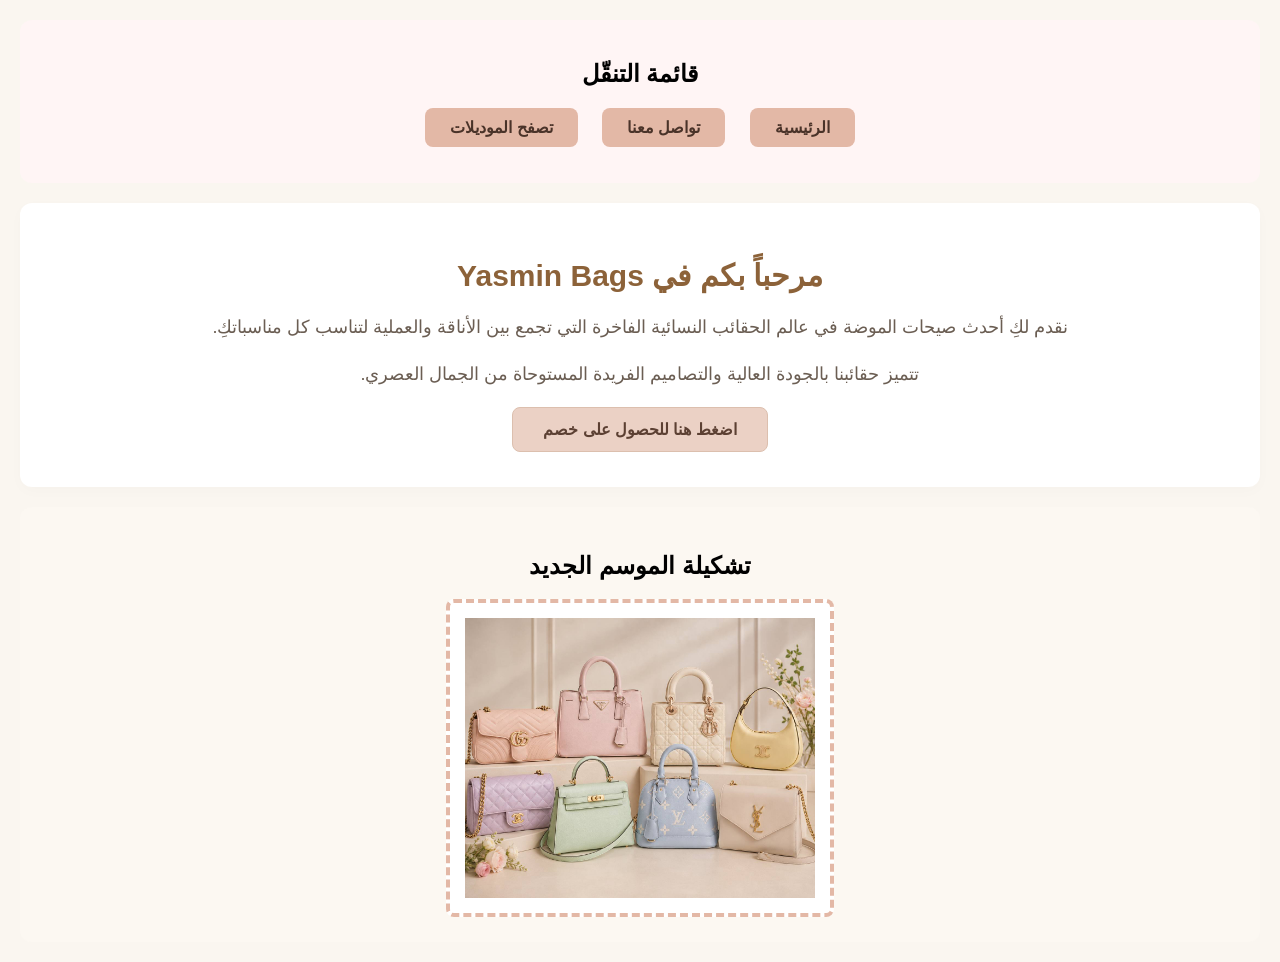
<file: yasmin ali/yasmin_html/index.html>
<!DOCTYPE html>
<html lang="ar" dir="rtl">
<head>
    <meta charset="UTF-8">
    <title>Yasmin Bags</title>

    <link rel="stylesheet" href="yasmin.css"> 
</head>
<body>


    <div class="menu-section">
        <h2>قائمة التنقّل</h2>
        <ul>
            <li><a href="https://www.google.com" target="_blank">الرئيسية</a></li>
            <li><a href="https://www.instagram.com" target="_blank">تواصل معنا</a></li>
            <li><a href="https://www.pinterest.com" target="_blank">تصفح الموديلات</a></li>
        </ul>
    </div>

    <div class="main-section">
        <h1>مرحباً بكم في Yasmin Bags</h1>
        <p>نقدم لكِ أحدث صيحات الموضة في عالم الحقائب النسائية الفاخرة التي تجمع بين الأناقة والعملية لتناسب كل مناسباتكِ.</p>
        <p>تتميز حقائبنا بالجودة العالية والتصاميم الفريدة المستوحاة من الجمال العصري.</p>
        
        <button onclick="showAlert()">اضغط هنا للحصول على خصم</button>
    </div>
    <div class="photo-section">
        <h2>تشكيلة الموسم الجديد</h2>
        <img src="bag.jpg" alt="حقيبة ياسمين الفاخرة">
    </div>
    <script>
        function showAlert() {
            alert("أهلاً بكِ في موقع Yasmin Bags! يسعدنا زيارتكِ.");
        }
    </script>

</body>
</html>
</file>
<file: yasmin ali/yasmin_html/yasmin.css>
body{ 
    font-family: 'Segoe UI', Tahoma, Geneva, Verdana, sans-serif;
    background-color: #faf6f0; 
    margin: 20px;
    text-align: center;
}
.menu-section {
    background-color: #fff5f5; 
    padding: 20px;
    margin-bottom: 20px;
    border-radius: 12px;
}
.menu-section ul {
    list-style-type: none; 
    padding: 0;
}



.menu-section ul li {
    display: inline-block;
    margin: 0 10px;
}

.menu-section ul li a {
    display: inline-block;
    padding: 10px 25px;
    background-color: #e3b8a6; 
    color: #4a3329; 
    text-decoration: none;
    border-radius: 8px;
    font-size: 16px; 
    font-weight: bold;
    transition: 0.3s;
}
.menu-section ul li a:hover {
    background-color: #d1a390; 
}
.main-section {
    background-color: #ffffff;
    padding: 35px;
    margin-bottom: 20px;
    border-radius: 12px;
    box-shadow: 0 4px 15px rgba(0,0,0,0.02); 

}

.main-section h1 {
    font-size: 30px; 
    color: #8c6239; 
}

.main-section p {
    font-size: 18px;
    color: #6b5e53; 
    line-height: 1.6;
}
.main-section button {
    padding: 12px 30px;
    font-size: 16px;
    background-color: #ebd1c5;
    color: #5c4033;
    border: 1px solid #dcbfae;
    border-radius: 8px;
    cursor: pointer;
    font-weight: bold;
    transition: 0.3s;
}

.main-section button:hover {
    background-color: #dcbfae;
}
.photo-section {
    background-color: #fcf8f2; 
    padding: 25px;
    border-radius: 12px;
}
photo-section h2 {
    color: #8c6239;
    margin-bottom: 20px;
}


.photo-section img {
    display: block;
    margin: 0 auto;
    max-width: 350px;
    height: auto;
    border: 4px dashed #e3b8a6; 
    padding: 15px; 
    background-color: #ffffff;
    border-radius: 8px;
}
</file>
